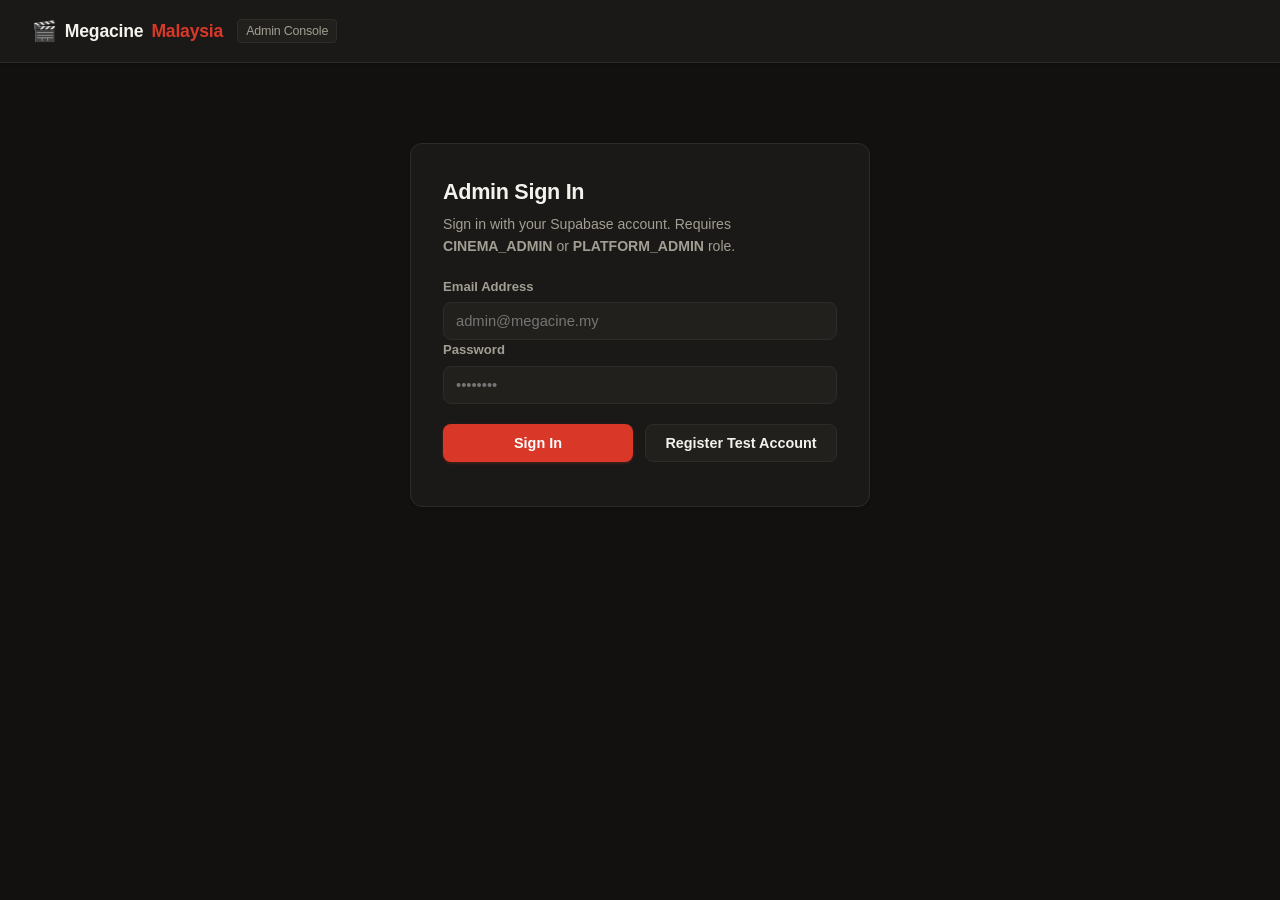
<file: admin-web/index.html>
﻿<!DOCTYPE html>
<html lang="en" class="dark">
<head>
  <meta charset="UTF-8" />
  <meta name="viewport" content="width=device-width, initial-scale=1.0" />
  <meta name="color-scheme" content="dark" />
  <title>Megacine Malaysia — Cinema Admin Portal</title>
  <link rel="stylesheet" href="styles.css?v=4" />
</head>
<body>
  <header class="topbar">
    <div class="brand">
      <span class="brand-badge">🎬</span> Megacine <span>Malaysia</span> <small class="brand-sub">Admin Console</small>
    </div>
    <div class="topbar-right">
      <span id="userBadge" class="user-badge hidden" aria-live="polite"></span>
      <button id="logoutBtn" class="btn btn-secondary btn-sm hidden">Logout</button>
    </div>
  </header>

  <main class="container">
    <!-- Auth Gate -->
    <section id="authSection" class="card auth-card">
      <div class="auth-header">
        <h2>Admin Sign In</h2>
        <p class="auth-subtitle">
          Sign in with your Supabase account. Requires <strong>CINEMA_ADMIN</strong> or <strong>PLATFORM_ADMIN</strong> role.
        </p>
      </div>
      <form id="loginForm" novalidate>
        <div class="field">
          <label for="loginEmail">Email Address</label>
          <input id="loginEmail" type="email" required placeholder="admin@megacine.my" autocomplete="email" />
        </div>
        <div class="field">
          <label for="loginPassword">Password</label>
          <input id="loginPassword" type="password" required minlength="6" placeholder="••••••••" autocomplete="current-password" />
        </div>
        <div class="auth-actions">
          <button type="submit" class="btn btn-primary" id="signInSubmitBtn">Sign In</button>
          <button type="button" id="signupBtn" class="btn btn-secondary">Register Test Account</button>
        </div>
      </form>
      <div id="authHint" class="auth-hint" aria-live="polite"></div>
    </section>

    <!-- Main Dashboard -->
    <section id="appSection" class="hidden">
      <nav class="tabs" role="tablist" aria-label="Admin Navigation">
        <button class="tab-btn active" role="tab" aria-selected="true" data-tab="moviesTab">🎥 Movies & AI</button>
        <button class="tab-btn" role="tab" aria-selected="false" data-tab="auditoriumsTab">🏛️ Cinemas & Halls</button>
        <button class="tab-btn" role="tab" aria-selected="false" data-tab="showtimesTab">🗓️ Showtimes & Seats</button>
        <button class="tab-btn" role="tab" aria-selected="false" data-tab="ordersTab">🧾 Cinema Orders</button>
      </nav>

      <!-- TAB 1: MOVIES -->
      <div id="moviesTab" class="tab-panel" role="tabpanel">
        <div class="card">
          <div class="card-header-flex">
            <div>
              <h3>Create New Movie</h3>
              <p class="section-desc">Add movies to the catalog or use AI auto-fill to populate metadata.</p>
            </div>
          </div>
          <form id="createMovieForm" class="form-grid" novalidate>
            <div class="field"><label>Title *</label><input name="title" required maxlength="200" placeholder="Movie title" /></div>
            <div class="field"><label>Duration (mins) *</label><input name="duration_minutes" type="number" min="1" max="600" value="120" required /></div>
            <div class="field"><label>Rating</label><input name="rating" placeholder="P12 / 16 / U" maxlength="15" /></div>
            <div class="field"><label>Language</label><input name="language" value="English" maxlength="50" /></div>
            <div class="field"><label>Genre</label><input name="genre" placeholder="Sci-Fi / Action / Drama" maxlength="50" /></div>
            <div class="field"><label>Poster URL</label><input name="poster_url" placeholder="https://..." maxlength="500" /></div>
            <div class="field"><label>YouTube Trailer URL</label><input name="trailer_url" placeholder="https://youtu.be/..." maxlength="500" /></div>
            <div class="field"><label>Selection Week</label><input name="selection_week" placeholder="2026-W48" maxlength="20" /></div>
            <div class="field"><label>Release Date</label><input name="release_date" type="date" /></div>
            <div class="field">
              <label>Status</label>
              <select name="status">
                <option value="NOW_SHOWING">NOW_SHOWING</option>
                <option value="COMING_SOON">COMING_SOON</option>
                <option value="ARCHIVED">ARCHIVED</option>
              </select>
            </div>
            <div class="field span-full"><label>Synopsis</label><textarea name="synopsis" rows="2" placeholder="Short plot summary..."></textarea></div>
            <div class="form-footer span-full">
              <button type="submit" class="btn btn-primary">+ Add Movie</button>
              <div class="ai-group">
                <select id="aiModelSelect" aria-label="Select AI Model">
                  <option value="gemini-3.5-flash-lite">gemini-3.5-flash-lite</option>
                  <option value="gemini-3.8-flash">gemini-3.8-flash</option>
                  <option value="gemini-4-hydrogen">gemini-4-hydrogen</option>
                </select>
                <button type="button" id="aiAutofillBtn" class="btn btn-ai">✨ AI Auto-Fill</button>
              </div>
            </div>
          </form>
        </div>
        <div class="card">
          <div class="card-header-flex">
            <h3>Movie Catalog</h3>
            <span class="badge badge-gray" id="movieCountBadge">0 movies</span>
          </div>
          <div class="table-wrap">
            <table>
              <thead>
                <tr>
                  <th>Title</th>
                  <th>Duration</th>
                  <th>Language</th>
                  <th>Rating</th>
                  <th>Status</th>
                  <th style="text-align: right;">Quick Action</th>
                </tr>
              </thead>
              <tbody id="moviesTableBody">
                <tr><td colspan="6" class="table-loading">Loading movies catalog...</td></tr>
              </tbody>
            </table>
          </div>
        </div>
      </div>

      <!-- TAB 2: AUDITORIUMS -->
      <div id="auditoriumsTab" class="tab-panel hidden" role="tabpanel">
        <div class="card">
          <div class="card-header-flex">
            <div>
              <h3>Create Auditorium & Batch-Generate Seats</h3>
              <p class="section-desc">Configure screening halls and automatically generate seat grids with VIP row mapping.</p>
            </div>
          </div>
          <form id="createAuditoriumForm" class="form-grid" novalidate>
            <div class="field"><label>Cinema *</label><select name="cinema_id" id="audCinemaSelect" required></select></div>
            <div class="field"><label>Hall Name *</label><input name="name" placeholder="Hall 2 / IMAX" required maxlength="60" /></div>
            <div class="field"><label>Rows (1-50) *</label><input name="total_rows" type="number" min="1" max="50" value="6" required /></div>
            <div class="field"><label>Cols (1-50) *</label><input name="total_cols" type="number" min="1" max="50" value="10" required /></div>
            <div class="field"><label>VIP Rows (comma separated)</label><input name="vip_rows" placeholder="E,F" /></div>
            <div class="form-actions-inline">
              <button type="submit" class="btn btn-primary">+ Create Hall & Seats</button>
            </div>
          </form>
        </div>
        <div class="card">
          <div class="card-header-flex">
            <h3>Cinemas & Configured Halls</h3>
          </div>
          <div class="table-wrap">
            <table>
              <thead>
                <tr>
                  <th>Cinema</th>
                  <th>Location</th>
                  <th>Auditoriums & Capacity</th>
                </tr>
              </thead>
              <tbody id="cinemasTableBody">
                <tr><td colspan="3" class="table-loading">Loading cinemas...</td></tr>
              </tbody>
            </table>
          </div>
        </div>
      </div>

      <!-- TAB 3: SHOWTIMES -->
      <div id="showtimesTab" class="tab-panel hidden" role="tabpanel">
        <div class="card">
          <div class="card-header-flex">
            <div>
              <h3>Schedule Showtime</h3>
              <p class="section-desc">Publish showtimes with automatic overlap prevention and seat inventory generation.</p>
            </div>
          </div>
          <form id="createShowtimeForm" class="form-grid" novalidate>
            <div class="field"><label>Movie *</label><select name="movie_id" id="stMovieSelect" required></select></div>
            <div class="field"><label>Auditorium *</label><select name="auditorium_id" id="stAudSelect" required></select></div>
            <div class="field"><label>Start Time (MYT) *</label><input name="start_time" type="datetime-local" required /></div>
            <div class="field"><label>Base Price (MYR) *</label><input name="base_price" type="number" step="0.50" min="0" value="20.00" required /></div>
            <div class="field"><label>VIP Surcharge (MYR) *</label><input name="vip_surcharge" type="number" step="0.50" min="0" value="5.00" required /></div>
            <div class="form-actions-inline">
              <button type="submit" class="btn btn-primary">+ Publish Showtime</button>
            </div>
          </form>
        </div>
        <div class="card">
          <div class="card-header-flex">
            <h3>Scheduled Showtimes</h3>
          </div>
          <div class="table-wrap">
            <table>
              <thead>
                <tr>
                  <th>Movie</th>
                  <th>Cinema / Hall</th>
                  <th>Start (MYT)</th>
                  <th>Base Price</th>
                  <th>Status</th>
                  <th style="text-align: right;">Actions</th>
                </tr>
              </thead>
              <tbody id="showtimesTableBody">
                <tr><td colspan="6" class="table-loading">Loading showtimes...</td></tr>
              </tbody>
            </table>
          </div>
        </div>
      </div>

      <!-- TAB 4: ORDERS -->
      <div id="ordersTab" class="tab-panel hidden" role="tabpanel">
        <div class="card">
          <div class="card-header-flex" style="margin-bottom:16px;">
            <div>
              <h3>Cinema-Scoped Orders</h3>
              <p class="section-desc">Audit financial transactions, booking holds, and order lifecycle statuses.</p>
            </div>
            <div class="order-filter-bar">
              <select id="orderStatusFilter" aria-label="Filter Orders by Status">
                <option value="">All Statuses</option>
                <option value="PENDING_PAYMENT">PENDING_PAYMENT</option>
                <option value="CONFIRMED">CONFIRMED</option>
                <option value="EXPIRED">EXPIRED</option>
                <option value="REFUNDED">REFUNDED</option>
                <option value="CANCELLED">CANCELLED</option>
              </select>
              <button id="refreshOrdersBtn" class="btn btn-secondary btn-sm">Refresh</button>
            </div>
          </div>
          <div class="table-wrap">
            <table>
              <thead>
                <tr>
                  <th>Order No</th>
                  <th>Status</th>
                  <th style="text-align: right;">Total (MYR)</th>
                  <th>Hold Expires (MYT)</th>
                  <th>Created (MYT)</th>
                </tr>
              </thead>
              <tbody id="ordersTableBody">
                <tr><td colspan="5" class="table-loading">Loading orders...</td></tr>
              </tbody>
            </table>
          </div>
        </div>
      </div>
    </section>
  </main>

  <!-- Live Seat Map Modal -->
  <div id="seatModal" class="modal-backdrop hidden" role="dialog" aria-modal="true" aria-labelledby="seatModalTitle">
    <div class="modal">
      <div class="modal-header">
        <h3 id="seatModalTitle" style="margin:0;">Live Seat Map</h3>
        <button id="closeSeatModal" class="btn btn-secondary btn-sm">Close</button>
      </div>
      <div class="screen-stage-wrapper">
        <div class="screen-bar">CINEMA SCREEN</div>
      </div>
      <div id="seatGrid" class="seat-grid"></div>
      <div class="legend">
        <span class="legend-item"><i class="legend-dot seat-AVAILABLE"></i> AVAILABLE</span>
        <span class="legend-item"><i class="legend-dot seat-HELD"></i> HELD</span>
        <span class="legend-item"><i class="legend-dot seat-SOLD"></i> SOLD</span>
        <span class="legend-item"><i class="legend-dot seat-BLOCKED"></i> BLOCKED</span>
        <span class="legend-item"><i class="legend-dot seat-vip"></i> VIP Zone</span>
      </div>
    </div>
  </div>

  <!-- Edit Movie Dialog -->
  <dialog id="editMovieDialog" class="edit-dialog" aria-labelledby="editMovieDialogTitle">
    <div class="edit-dialog-header">
      <h3 id="editMovieDialogTitle">Edit Movie</h3>
      <button type="button" id="closeEditMovieBtn" class="btn btn-secondary btn-sm" aria-label="Close edit movie dialog">Close</button>
    </div>
    <div class="edit-dialog-body">
      <div id="editMovieError" class="edit-dialog-error hidden" role="alert"></div>
      <form id="editMovieForm" class="edit-dialog-form" novalidate>
        <div class="field">
          <label for="editMovieTitle">Title *</label>
          <input id="editMovieTitle" name="title" type="text" required maxlength="200" />
        </div>
        <div class="field">
          <label for="editMovieDuration">Duration (mins) *</label>
          <input id="editMovieDuration" name="duration_minutes" type="number" class="tabular" min="1" max="600" required />
        </div>
        <div class="field">
          <label for="editMovieRating">Rating</label>
          <input id="editMovieRating" name="rating" type="text" maxlength="15" placeholder="P12 / 16 / U" />
        </div>
        <div class="field">
          <label for="editMovieLanguage">Language</label>
          <input id="editMovieLanguage" name="language" type="text" maxlength="50" />
        </div>
        <div class="field">
          <label for="editMovieGenre">Genre</label>
          <input id="editMovieGenre" name="genre" type="text" maxlength="50" placeholder="Sci-Fi / Action / Drama" />
        </div>
        <div class="field">
          <label for="editMovieStatus">Status</label>
          <select id="editMovieStatus" name="status">
            <option value="NOW_SHOWING">NOW_SHOWING</option>
            <option value="COMING_SOON">COMING_SOON</option>
            <option value="ARCHIVED">ARCHIVED</option>
          </select>
        </div>
        <div class="field">
          <label for="editMovieSelectionWeek">Selection Week</label>
          <input id="editMovieSelectionWeek" name="selection_week" type="text" class="tabular" maxlength="20" placeholder="2026-W48" />
        </div>
        <div class="field">
          <label for="editMovieReleaseDate">Release Date</label>
          <input id="editMovieReleaseDate" name="release_date" type="date" class="tabular" />
        </div>
        <div class="field span-full">
          <label for="editMoviePosterUrl">Poster URL</label>
          <input id="editMoviePosterUrl" name="poster_url" type="url" maxlength="500" placeholder="https://..." />
        </div>
        <div class="field span-full">
          <label for="editMovieTrailerUrl">YouTube Trailer URL</label>
          <input id="editMovieTrailerUrl" name="trailer_url" type="url" maxlength="500" placeholder="https://youtu.be/..." />
        </div>
        <div class="field span-full">
          <label for="editMovieSynopsis">Synopsis</label>
          <textarea id="editMovieSynopsis" name="synopsis" rows="3" placeholder="Short plot summary..."></textarea>
        </div>
      </form>
    </div>
    <div class="edit-dialog-footer">
      <button type="button" id="cancelEditMovieBtn" class="btn btn-secondary">Cancel</button>
      <button type="submit" form="editMovieForm" id="saveEditMovieBtn" class="btn btn-primary">Save Changes</button>
    </div>
  </dialog>

  <div id="toast" class="toast hidden" role="status" aria-live="polite"></div>

  <script src="config.js?v=4"></script>
  <script src="app.js?v=4"></script>
</body>
</html>
</file>
<file: admin-web/styles.css>
﻿/* ==========================================================================
   Megacine Malaysia — Admin Web Design System (Track B: Deep Charcoal Warm Black)
   ========================================================================== */

:root {
  /* 60% Background Base (Deep Charcoal Warm Black) */
  --bg: #121110;
  --bg-subtle: #191816;
  --surface: #1A1917;
  --surface-alt: #22201D;

  /* 30% Structural Surface & Text */
  --border: #2E2C29;
  --border-strong: #3E3B37;
  --text: #F4F2EC;
  --muted: #A39E93;
  --muted-light: #6E6A63;

  /* 10% Cinema Accent (Cinema Crimson #D93829 / #C83E2B) */
  --primary: #D93829;
  --primary-hover: #C83E2B;
  --primary-light: rgba(217, 56, 41, 0.15);
  --primary-focus: rgba(217, 56, 41, 0.35);

  /* Semantic Status Colors (WCAG AA Compliant on Dark) */
  --success: #34D399;
  --success-bg: rgba(52, 211, 153, 0.15);
  --warning: #FCD34D;
  --warning-bg: rgba(252, 211, 77, 0.15);
  --danger: #FCA5A5;
  --danger-bg: rgba(252, 165, 165, 0.15);
  --info: #38BDF8;
  --info-bg: rgba(56, 189, 248, 0.15);
  --gray-badge: #94A3B8;
  --gray-badge-bg: rgba(148, 163, 184, 0.15);
  --vip: #D4A853;

  /* Cinema Dark Stage (Auditorium Seat Map & Deep Stage) */
  --stage-bg: #0C0B0A;
  --stage-border: #2E2C29;
  --stage-text: #F4F2EC;
}

* {
  box-sizing: border-box;
  margin: 0;
  padding: 0;
}

body {
  font-family: -apple-system, BlinkMacSystemFont, "Segoe UI", Roboto, "Helvetica Neue", Arial, sans-serif;
  background: var(--bg);
  color: var(--text);
  line-height: 1.5;
  min-height: 100vh;
  -webkit-font-smoothing: antialiased;
  color-scheme: dark;
}

.hidden {
  display: none !important;
}

/* --------------------------------------------------------------------------
   Top Navigation Bar
   -------------------------------------------------------------------------- */
.topbar {
  display: flex;
  justify-content: space-between;
  align-items: center;
  padding: 16px 32px;
  background: var(--surface);
  border-bottom: 1px solid var(--border);
  position: sticky;
  top: 0;
  z-index: 100;
  box-shadow: 0 1px 3px rgba(0, 0, 0, 0.3);
}

.brand {
  font-size: 1.1rem;
  font-weight: 700;
  letter-spacing: -0.2px;
  display: flex;
  align-items: center;
  gap: 8px;
  color: var(--text);
}

.brand span {
  color: var(--primary);
}

.brand-badge {
  font-size: 1.25rem;
}

.brand-sub {
  font-size: 0.78rem;
  font-weight: 500;
  color: var(--muted);
  background: var(--surface-alt);
  padding: 2px 8px;
  border-radius: 4px;
  margin-left: 6px;
  border: 1px solid var(--border);
}

.topbar-right {
  display: flex;
  align-items: center;
  gap: 14px;
  font-size: 0.88rem;
}

.user-badge {
  background: var(--surface-alt);
  border: 1px solid var(--border);
  padding: 4px 12px;
  border-radius: 6px;
  font-weight: 600;
  color: var(--text);
  font-variant-numeric: tabular-nums;
}

/* --------------------------------------------------------------------------
   Layout & Containers
   -------------------------------------------------------------------------- */
.container {
  max-width: 1280px;
  margin: 32px auto;
  padding: 0 24px;
}

.card {
  background: var(--surface);
  border: 1px solid var(--border);
  border-radius: 12px;
  padding: 24px;
  margin-bottom: 24px;
  box-shadow: 0 1px 3px rgba(0, 0, 0, 0.2);
}

.auth-card {
  max-width: 460px;
  margin: 80px auto;
  padding: 32px;
}

.auth-header {
  margin-bottom: 20px;
}

.auth-subtitle {
  color: var(--muted);
  font-size: 0.88rem;
  margin-top: 6px;
  line-height: 1.5;
}

.auth-actions {
  display: flex;
  gap: 12px;
  margin-top: 20px;
}

.auth-actions .btn {
  flex: 1;
}

.auth-hint {
  color: var(--warning);
  font-size: 0.82rem;
  margin-top: 12px;
  font-variant-numeric: tabular-nums;
}

h2 {
  font-size: 1.35rem;
  font-weight: 700;
  color: var(--text);
  letter-spacing: -0.3px;
}

h3 {
  font-size: 1.1rem;
  font-weight: 700;
  color: var(--text);
  letter-spacing: -0.2px;
}

.section-desc {
  font-size: 0.85rem;
  color: var(--muted);
  margin-top: 2px;
  margin-bottom: 14px;
}

.card-header-flex {
  display: flex;
  justify-content: space-between;
  align-items: center;
  margin-bottom: 16px;
  flex-wrap: wrap;
  gap: 12px;
}

/* --------------------------------------------------------------------------
   Tabs
   -------------------------------------------------------------------------- */
.tabs {
  display: flex;
  gap: 8px;
  margin-bottom: 24px;
  flex-wrap: wrap;
  border-bottom: 1px solid var(--border);
  padding-bottom: 16px;
}

.tab-btn {
  background: var(--surface);
  color: var(--muted);
  border: 1px solid var(--border);
  padding: 10px 18px;
  border-radius: 8px;
  cursor: pointer;
  font-weight: 600;
  font-size: 0.9rem;
  transition: all 150ms cubic-bezier(0.16, 1, 0.3, 1);
}

.tab-btn:hover {
  background: var(--surface-alt);
  color: var(--text);
  border-color: var(--border-strong);
}

.tab-btn.active {
  background: var(--primary);
  color: #FFFFFF;
  border-color: var(--primary);
  box-shadow: 0 2px 6px rgba(217, 56, 41, 0.3);
}

/* --------------------------------------------------------------------------
   Forms & Inputs (Compact High Density)
   -------------------------------------------------------------------------- */
.form-grid {
  display: grid;
  grid-template-columns: repeat(auto-fit, minmax(220px, 1fr));
  gap: 16px;
}

.field {
  display: flex;
  flex-direction: column;
  gap: 6px;
}

.span-full {
  grid-column: 1 / -1;
}

label {
  font-size: 0.82rem;
  font-weight: 600;
  color: var(--muted);
}

input, select, textarea {
  background: var(--surface-alt);
  color: var(--text);
  border: 1px solid var(--border);
  border-radius: 8px;
  padding: 10px 12px;
  font-size: 0.92rem;
  font-family: inherit;
  color-scheme: dark;
  transition: border-color 150ms ease, box-shadow 150ms ease;
}

input:hover, select:hover, textarea:hover {
  border-color: var(--border-strong);
}

input:focus, select:focus, textarea:focus {
  outline: none;
  border-color: var(--primary);
  box-shadow: 0 0 0 3px var(--primary-focus);
}

textarea {
  resize: vertical;
  min-height: 60px;
}

.form-footer {
  grid-column: 1 / -1;
  display: flex;
  justify-content: space-between;
  align-items: center;
  flex-wrap: wrap;
  gap: 12px;
  margin-top: 8px;
  padding-top: 16px;
  border-top: 1px solid var(--border);
}

.form-actions-inline {
  display: flex;
  align-items: flex-end;
}

.ai-group {
  display: flex;
  gap: 8px;
  align-items: center;
}

.ai-group select {
  padding: 8px 12px;
  font-size: 0.85rem;
  background: var(--surface);
}

/* --------------------------------------------------------------------------
   Buttons (Single Primary CTA Rule per Card)
   -------------------------------------------------------------------------- */
.btn {
  display: inline-flex;
  align-items: center;
  justify-content: center;
  gap: 6px;
  border: none;
  border-radius: 8px;
  padding: 10px 18px;
  font-size: 0.9rem;
  font-weight: 600;
  cursor: pointer;
  font-family: inherit;
  transition: all 150ms cubic-bezier(0.16, 1, 0.3, 1);
  text-decoration: none;
  font-variant-numeric: tabular-nums;
}

.btn-primary {
  background: var(--primary);
  color: #FFFFFF;
  box-shadow: 0 1px 3px rgba(217, 56, 41, 0.3);
}

.btn-primary:hover {
  background: var(--primary-hover);
  box-shadow: 0 2px 6px rgba(217, 56, 41, 0.4);
}

.btn-secondary {
  background: var(--surface-alt);
  color: var(--text);
  border: 1px solid var(--border);
}

.btn-secondary:hover {
  background: var(--border);
  border-color: var(--border-strong);
}

.btn-danger {
  background: var(--danger-bg);
  color: var(--danger);
  border: 1px solid rgba(252, 165, 165, 0.3);
}

.btn-danger:hover {
  background: var(--danger);
  color: #121110;
}

.btn-ai {
  background: var(--primary-light);
  color: var(--primary);
  border: 1px solid rgba(217, 56, 41, 0.3);
  font-weight: 700;
}

.btn-ai:hover {
  background: var(--primary);
  color: #FFFFFF;
}

.btn-sm {
  padding: 6px 12px;
  font-size: 0.82rem;
  border-radius: 6px;
}

.btn:disabled, .btn[disabled] {
  opacity: 0.6;
  cursor: not-allowed;
}

/* --------------------------------------------------------------------------
   Data Tables & Badges
   -------------------------------------------------------------------------- */
.table-wrap {
  overflow-x: auto;
  border: 1px solid var(--border);
  border-radius: 8px;
  background: var(--surface);
}

table {
  width: 100%;
  border-collapse: collapse;
  font-size: 0.88rem;
  text-align: left;
}

th, td {
  padding: 12px 16px;
  border-bottom: 1px solid var(--border);
  font-variant-numeric: tabular-nums;
}

th {
  color: var(--muted);
  font-weight: 600;
  background: var(--bg-subtle);
  font-size: 0.8rem;
  letter-spacing: 0.3px;
  text-transform: uppercase;
}

tr:last-child td {
  border-bottom: none;
}

tbody tr {
  transition: background-color 150ms ease;
}

tbody tr:hover {
  background-color: var(--surface-alt);
}

.table-loading {
  text-align: center;
  color: var(--muted);
  padding: 32px !important;
  font-style: italic;
}

.badge {
  display: inline-flex;
  align-items: center;
  padding: 3px 10px;
  border-radius: 999px;
  font-size: 0.75rem;
  font-weight: 700;
  letter-spacing: 0.2px;
  font-variant-numeric: tabular-nums;
}

.badge-green {
  background: var(--success-bg);
  color: var(--success);
  border: 1px solid rgba(52, 211, 153, 0.25);
}

.badge-amber {
  background: var(--warning-bg);
  color: var(--warning);
  border: 1px solid rgba(252, 211, 77, 0.25);
}

.badge-red {
  background: var(--danger-bg);
  color: var(--danger);
  border: 1px solid rgba(252, 165, 165, 0.25);
}

.badge-blue {
  background: var(--info-bg);
  color: var(--info);
  border: 1px solid rgba(56, 189, 248, 0.25);
}

.badge-gray {
  background: var(--gray-badge-bg);
  color: var(--gray-badge);
  border: 1px solid rgba(148, 163, 184, 0.25);
}

.order-filter-bar {
  display: flex;
  gap: 10px;
  align-items: center;
}

/* --------------------------------------------------------------------------
   Live Dark-Stage Seat Map Modal
   -------------------------------------------------------------------------- */
.modal-backdrop {
  position: fixed;
  inset: 0;
  background: rgba(12, 11, 10, 0.82);
  backdrop-filter: blur(6px);
  display: flex;
  align-items: center;
  justify-content: center;
  z-index: 1000;
  padding: 16px;
  animation: fadeIn 150ms cubic-bezier(0.16, 1, 0.3, 1);
}

.modal {
  background: var(--surface);
  border: 1px solid var(--border);
  border-radius: 16px;
  padding: 28px;
  width: 100%;
  max-width: 760px;
  max-height: 90vh;
  overflow-y: auto;
  box-shadow: 0 25px 50px rgba(0, 0, 0, 0.5);
  animation: scaleIn 150ms cubic-bezier(0.16, 1, 0.3, 1);
}

.modal-header {
  display: flex;
  justify-content: space-between;
  align-items: center;
  margin-bottom: 20px;
  border-bottom: 1px solid var(--border);
  padding-bottom: 14px;
}

.screen-stage-wrapper {
  background: var(--stage-bg);
  border: 1px solid var(--stage-border);
  border-radius: 8px;
  padding: 14px 20px;
  margin-bottom: 24px;
  text-align: center;
}

.screen-bar {
  font-size: 0.75rem;
  letter-spacing: 4px;
  font-weight: 700;
  color: var(--stage-text);
  opacity: 0.85;
  border-bottom: 2px solid var(--primary);
  display: inline-block;
  padding-bottom: 4px;
  padding-left: 20px;
  padding-right: 20px;
}

.seat-grid {
  display: flex;
  flex-direction: column;
  gap: 8px;
  align-items: center;
  background: var(--stage-bg);
  border: 1px solid var(--stage-border);
  border-radius: 12px;
  padding: 24px 16px;
  margin-bottom: 20px;
  overflow-x: auto;
}

.seat-row {
  display: flex;
  gap: 6px;
  align-items: center;
}

.row-tag {
  width: 26px;
  font-size: 0.8rem;
  color: var(--muted-light);
  font-weight: 700;
  text-align: center;
  font-variant-numeric: tabular-nums;
}

.seat-cell {
  width: 36px;
  height: 32px;
  border-radius: 6px;
  font-size: 0.72rem;
  font-weight: 700;
  display: flex;
  align-items: center;
  justify-content: center;
  border: 1px solid transparent;
  font-variant-numeric: tabular-nums;
  cursor: default;
  transition: transform 100ms ease;
}

.seat-cell:hover {
  transform: scale(1.08);
}

.seat-AVAILABLE {
  background: #282623;
  border: 1px solid #5C5852;
  color: #34D399;
}

.seat-HELD {
  background: rgba(252, 211, 77, 0.22);
  border: 1px solid var(--warning);
  color: #FCD34D;
}

.seat-SOLD {
  background: #161514;
  border: 1px solid #2E2C29;
  color: #4A4742;
}

.seat-BLOCKED {
  background: rgba(148, 163, 184, 0.1);
  border: 1px solid #475569;
  color: #64748B;
}

.seat-vip {
  border-color: var(--vip) !important;
  border-width: 1.5px !important;
}

.legend {
  display: flex;
  gap: 16px;
  justify-content: center;
  align-items: center;
  font-size: 0.8rem;
  color: var(--muted);
  flex-wrap: wrap;
  background: var(--surface-alt);
  padding: 12px;
  border-radius: 8px;
  border: 1px solid var(--border);
}

.legend-item {
  display: flex;
  align-items: center;
  gap: 6px;
  font-weight: 600;
}

.legend-dot {
  width: 12px;
  height: 12px;
  border-radius: 3px;
  display: inline-block;
}

.legend-dot.seat-AVAILABLE { background: #5C5852; }
.legend-dot.seat-HELD { background: #FCD34D; }
.legend-dot.seat-SOLD { background: #2E2C29; }
.legend-dot.seat-BLOCKED { background: #64748B; }
.legend-dot.seat-vip { background: var(--vip); }

/* --------------------------------------------------------------------------
   Toast Notifications
   -------------------------------------------------------------------------- */
.toast {
  position: fixed;
  bottom: 24px;
  right: 24px;
  padding: 14px 20px;
  border-radius: 10px;
  background: var(--surface);
  border: 1px solid var(--border);
  box-shadow: 0 10px 30px rgba(0, 0, 0, 0.4);
  z-index: 1100;
  max-width: 400px;
  font-size: 0.9rem;
  font-weight: 600;
  animation: slideUp 150ms cubic-bezier(0.16, 1, 0.3, 1);
}

.toast.error {
  border-color: var(--danger);
  background: var(--danger-bg);
  color: var(--danger);
}

.toast.success {
  border-color: var(--success);
  background: var(--success-bg);
  color: var(--success);
}

/* --------------------------------------------------------------------------
   Animations & Responsive Breakpoints (1440 / 1024 / 820 / 768 / 390px)
   -------------------------------------------------------------------------- */
@keyframes fadeIn {
  from { opacity: 0; }
  to { opacity: 1; }
}

@keyframes scaleIn {
  from { transform: scale(0.96); opacity: 0; }
  to { transform: scale(1); opacity: 1; }
}

@keyframes slideUp {
  from { transform: translateY(10px); opacity: 0; }
  to { transform: translateY(0); opacity: 1; }
}

@media (max-width: 1024px) {
  .container {
    padding: 0 16px;
  }
}

@media (max-width: 768px) {
  .topbar {
    padding: 12px 16px;
  }
  .brand-sub {
    display: none;
  }
  .form-grid {
    grid-template-columns: 1fr;
  }
  .modal {
    padding: 16px;
  }
}

@media (max-width: 390px) {
  body {
    font-size: 13px;
  }
  .topbar {
    padding: 10px 12px;
  }
  .card {
    padding: 16px;
  }
  .edit-dialog {
    width: calc(100vw - 24px);
    max-height: calc(100vh - 24px);
  }
  .edit-dialog-form {
    grid-template-columns: 1fr;
  }
}

/* --------------------------------------------------------------------------
   Edit Movie Dialog (<dialog>)
   -------------------------------------------------------------------------- */
.edit-dialog {
  margin: auto;
  width: min(680px, calc(100vw - 32px));
  max-height: calc(100vh - 48px);
  border: 1px solid var(--border);
  border-radius: 12px;
  background: var(--surface);
  color: var(--text);
  padding: 0;
  box-shadow: 0 25px 60px rgba(0, 0, 0, 0.6);
  overflow: hidden;
  display: flex;
  flex-direction: column;
}

.edit-dialog:not([open]) {
  display: none;
}

.edit-dialog::backdrop {
  background: rgba(12, 11, 10, 0.82);
  backdrop-filter: blur(4px);
  transition: opacity 180ms cubic-bezier(0.16, 1, 0.3, 1);
}

.edit-dialog[open] {
  animation: dialogIn 180ms cubic-bezier(0.16, 1, 0.3, 1);
}

@keyframes dialogIn {
  from { opacity: 0; transform: translateY(6px) scale(0.985); }
  to { opacity: 1; transform: translateY(0) scale(1); }
}

.edit-dialog-header {
  display: flex;
  justify-content: space-between;
  align-items: center;
  padding: 16px 20px;
  border-bottom: 1px solid var(--border);
  background: var(--surface);
}

.edit-dialog-header h3 {
  font-size: 1.05rem;
  font-weight: 700;
  color: var(--text);
}

.edit-dialog-body {
  padding: 20px;
  overflow-y: auto;
  flex: 1;
}

.edit-dialog-error {
  margin-bottom: 14px;
  padding: 10px 12px;
  border-radius: 8px;
  border: 1px solid rgba(252, 165, 165, 0.35);
  background: var(--danger-bg);
  color: var(--danger);
  font-size: 0.85rem;
  font-weight: 600;
}

.edit-dialog-form {
  display: grid;
  grid-template-columns: repeat(2, minmax(0, 1fr));
  gap: 14px 16px;
}

.edit-dialog-form .span-full {
  grid-column: 1 / -1;
}

.edit-dialog-form .tabular {
  font-variant-numeric: tabular-nums;
}

.edit-dialog-footer {
  display: flex;
  justify-content: flex-end;
  gap: 10px;
  padding: 14px 20px;
  border-top: 1px solid var(--border);
  background: var(--surface-alt);
}

@media (max-width: 640px) {
  .edit-dialog-form {
    grid-template-columns: 1fr;
  }
}
</file>
